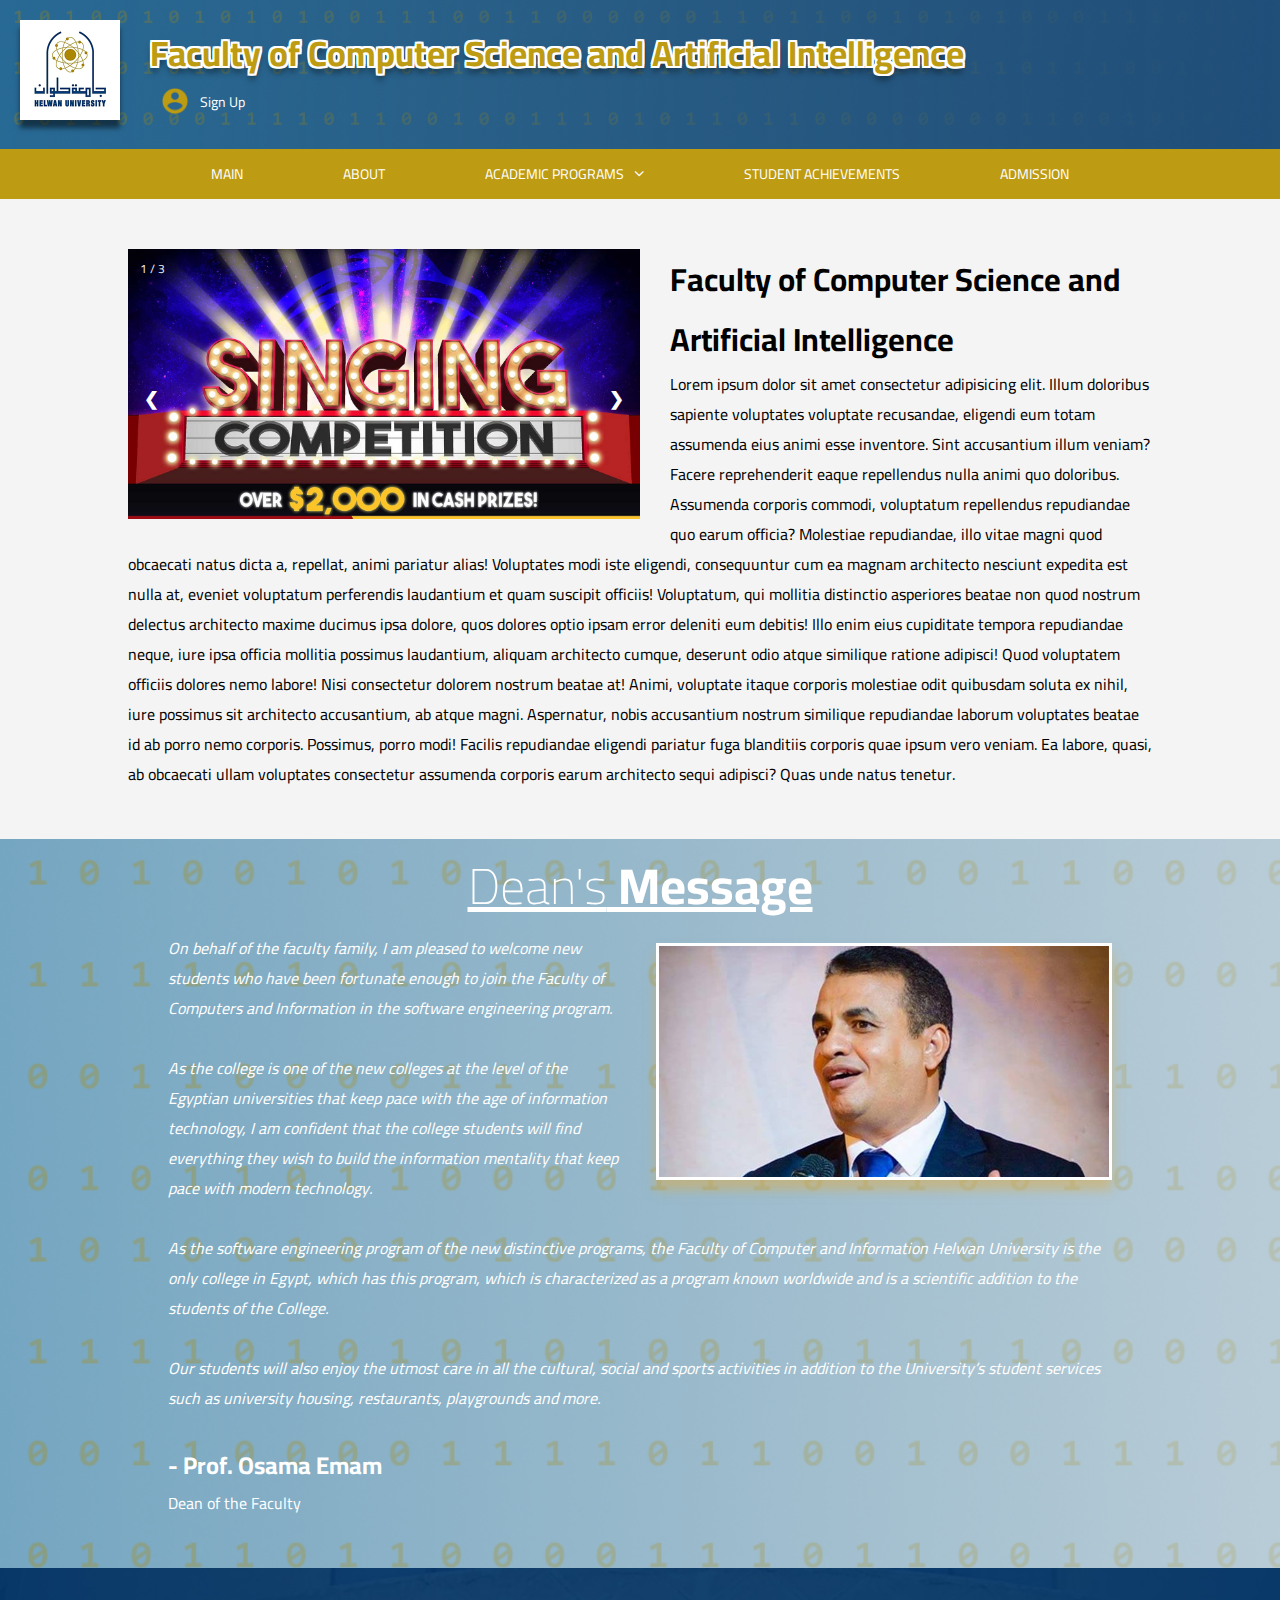
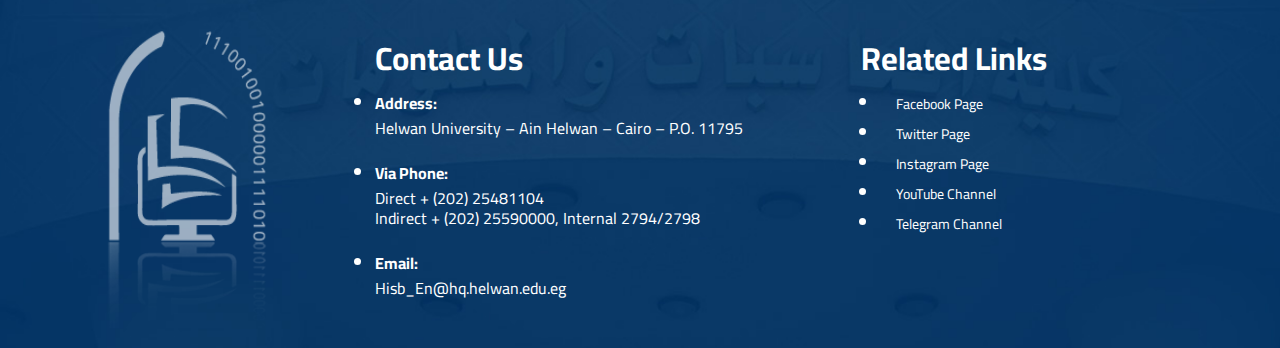
<file: Final/index.html>
<!DOCTYPE html>
<html>
    <head>
        <title>Faculty of Computer Science and Artificial Intelligence</title>

        <!--Google-->
        <link rel="preconnect" href="https://fonts.gstatic.com">
        <link href="https://fonts.googleapis.com/css2?family=Cairo:wght@400;600;700;900&display=swap" rel="stylesheet">
        <link rel="icon" href="images/helwan.jpg" type="image/ico">
        <link rel="stylesheet" href="style.css">
        <link rel="stylesheet" href="https://cdnjs.cloudflare.com/ajax/libs/font-awesome/4.7.0/css/font-awesome.min.css">
        <link rel="icon" href="images/footer_logo3.png" type="image/ico">
    </head>

    <body>
        <header id="main-header">
            <div id="logo">
                <div class="tooltip">
                    <a href="index.html"><img src="images/helwan.jpg" width="100px" height="100px"></a>
                        <span class="tooltiptext">Helwan University Logo</span>
                    </div>
                <div id="account-logo">
                    <h1>Faculty of Computer Science and Artificial Intelligence</h1>
                    <div id="account">
                        <a href="login.html">
                        <img src="images/account.png" width="30px" height="30px" alt="account">
                        <p>Sign Up</a></p>
                    </div>
                </div>
            </div>

        </header>   
        
        <nav>
            <ul>
                <li class="navbtn"><a href="index.html">Main</a></li>
                <li class="navbtn"><a href="#">About</a></li>
                <li class="navbtn">
                    <a href="#">Academic Programs</a>  
                    <i class="fa fa-angle-down"></i>
                    <ul class="dropdown">
                        <li class="navbtn"><a href="software.html">Software Engineering</a></li>
                        <li class="navbtn"><a href="medical.html">Medical Informatics</a></li>
                        <li class="navbtn"><a href="#">Computer Science</a></li>
                        <li class="navbtn"><a href="#">Information Systems</a></li>
                    </ul>
                </li>
                <li class="navbtn"><a href="#">Student Achievements</a></li>
                <li class="navbtn"><a href="#">Admission</a></li>
            </ul>
        </nav>
        
        <section>
            <div class="container">
                <div class="slideshow-container">

                    <div class="mySlides fade">
                    <div class="numbertext">1 / 3</div>
                    <img src="images/carousel/SingingComp-tv.jpg" style="width:100%">
                    </div>
                    
                    <div class="mySlides fade">
                    <div class="numbertext">2 / 3</div>
                    <img src="images/carousel/esports.jpg" style="width:100%">
                    </div>
                    
                    <div class="mySlides fade">
                    <div class="numbertext">3 / 3</div>
                    <img src="images/carousel/theatre.jpg" style="width:100%">
                    </div>
                    
                    <a class="prev" onclick="plusSlides(-1)">&#10094;</a>
                    <a class="next" onclick="plusSlides(1)">&#10095;</a>
                    
                    </div>
                  
                    <div class="section1">
                        <h1>Faculty of Computer Science and Artificial Intelligence</h1>
                    <p id="slidepar">Lorem ipsum dolor sit amet consectetur adipisicing elit. Illum doloribus sapiente voluptates voluptate recusandae, eligendi eum totam assumenda eius animi esse inventore. Sint accusantium illum veniam? Facere reprehenderit eaque repellendus nulla animi quo doloribus. Assumenda corporis commodi, voluptatum repellendus repudiandae quo earum officia? Molestiae repudiandae, illo vitae magni quod obcaecati natus dicta a, repellat, animi pariatur alias! Voluptates modi iste eligendi, consequuntur cum ea magnam architecto nesciunt expedita est nulla at, eveniet voluptatum perferendis laudantium et quam suscipit officiis! Voluptatum, qui mollitia distinctio asperiores beatae non quod nostrum delectus architecto maxime ducimus ipsa dolore, quos dolores optio ipsam error deleniti eum debitis! Illo enim eius cupiditate tempora repudiandae neque, iure ipsa officia mollitia possimus laudantium, aliquam architecto cumque, deserunt odio atque similique ratione adipisci! Quod voluptatem officiis dolores nemo labore! Nisi consectetur dolorem nostrum beatae at! Animi, voluptate itaque corporis molestiae odit quibusdam soluta ex nihil, iure possimus sit architecto accusantium, ab atque magni. Aspernatur, nobis accusantium nostrum similique repudiandae laborum voluptates beatae id ab porro nemo corporis. Possimus, porro modi! Facilis repudiandae eligendi pariatur fuga blanditiis corporis quae ipsum vero veniam. Ea labore, quasi, ab obcaecati ullam voluptates consectetur assumenda corporis earum architecto sequi adipisci? Quas unde natus tenetur.</p>
                    
                </section>
            </div>

            
            <div class="clr"></div>

        <section id="deans-message">
            <div class="container">
                <h1><span id="dean">Dean's</span> Message</h1>
                <img src="images/dean.jpg" alt="Prof. Osama">
                <i><p>On behalf of the faculty family, I am pleased to welcome new students who have been fortunate enough to join the Faculty of Computers and Information in the software engineering program.</p>
                    <br>
                    <p>As the college is one of the new colleges at the level of the Egyptian universities that keep pace with the age of information technology, I am confident that the college students will find everything they wish to build the information mentality that keep pace with modern technology.</p>
                    <br>
                    <p>As the software engineering program of the new distinctive programs, the Faculty of Computer and Information Helwan University is the only college in Egypt, which has this program, which is characterized as a program known worldwide and is a scientific addition to the students of the College.
                    </p>
                    <br>
                    <p>Our students will also enjoy the utmost care in all the cultural, social and sports activities in addition to the University’s student services such as university housing, restaurants, playgrounds and more.
                    </p>
                </i>
                <br>
                <h2>- Prof. Osama Emam</h2>
                <p>Dean of the Faculty</p>
            </div>
        </section>
            
        <footer id="footer">

            <img src="images/footer_logo3.png" width="175px"height="300px" alt="footer-logo" id="footer-logo">
            
            <div class="contact-method">
                <h1>Contact Us</h1>
                <div class="address">
                    <ul>
                        <li><b>Address:</b>
                        <p>Helwan University – Ain Helwan – Cairo – P.O. 11795</p></li>
                        <li><b>Via Phone:</b>
                            <p>Direct + (202) 25481104</p>
                            <p>Indirect + (202) 25590000, Internal 2794/2798</p></li>
                        <li><b>Email:</b> 
                            <p>Hisb_En@hq.helwan.edu.eg</p></li>
                    </ul>
                </div><br>
            </div>

            <div id="related-links">
                <h1>Related Links</h1>
                <ul>
                    <li><a href="#">Facebook Page</a></li>
                    <li><a href="#">Twitter Page</a></li>
                    <li><a href="#">Instagram Page</a></li>
                    <li><a href="#">YouTube Channel</a></li>
                    <li><a href="#">Telegram Channel</a></li>
                </ul>
            </div>

        </footer>
        <script src="script.js"></script>
    </body>
</html>
</file>
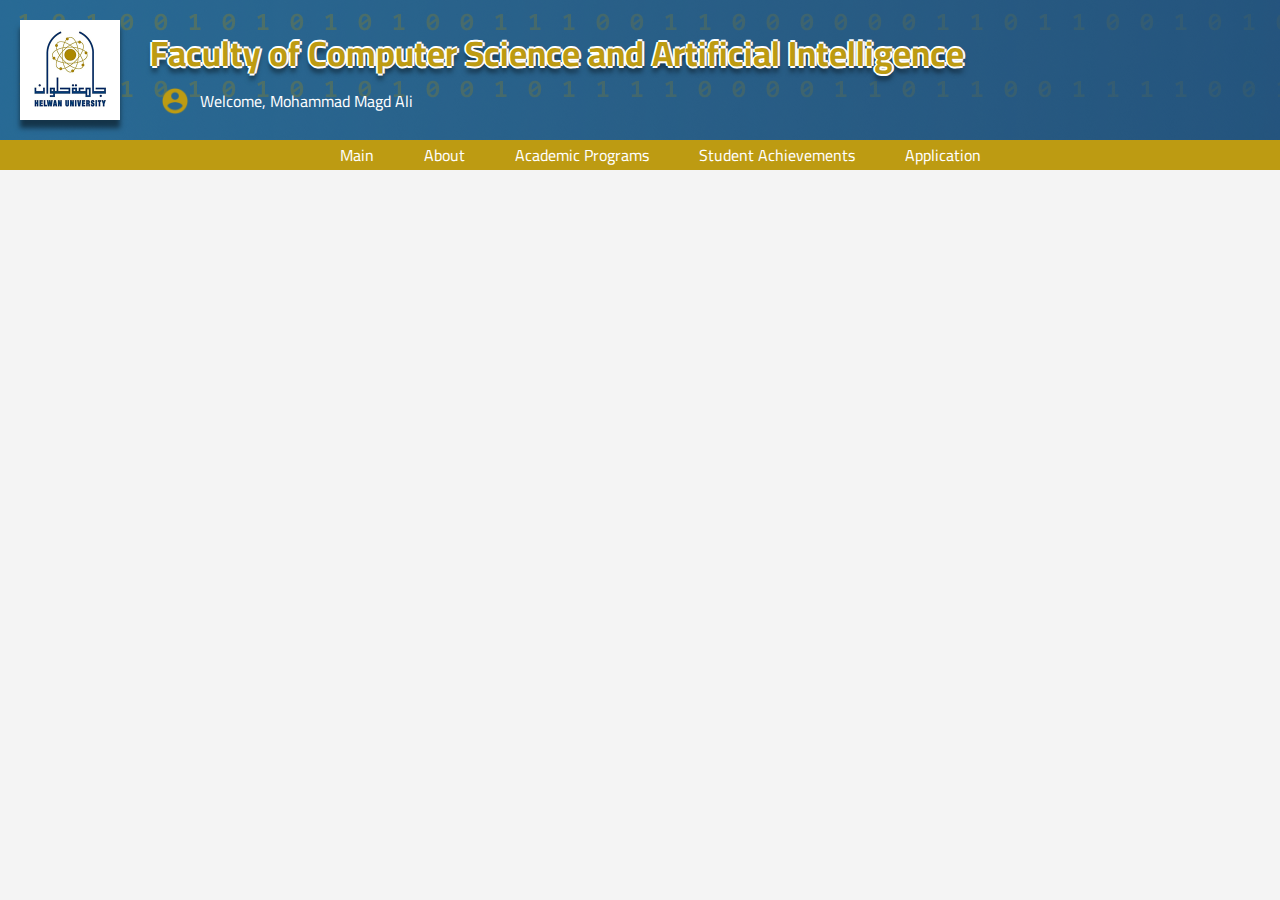
<file: Prototype/index.html>
<!DOCTYPE html>
<html>
    <head>
        <title>Faculty of Computer Science and Artificial Intelligence</title>

        <!--Google-->
        <link rel="preconnect" href="https://fonts.gstatic.com">
        <link href="https://fonts.googleapis.com/css2?family=Cairo:wght@400;600;700;900&display=swap" rel="stylesheet">
        
        <link rel="icon" href="images/helwan.jpg" type="image/ico">
        <link rel="stylesheet" href="style.css">
    </head>

    <body>
        <header id="main-header">
            <div id="logo">
                <img src="images/helwan.jpg" width="100px" height="100px">
                <div id="account-logo">
                    <h1>Faculty of Computer Science and Artificial Intelligence</h1>
                    <div id="account">
                        <img src="images/account.png" width="30px" height="30px" alt="account">
                        <p>Welcome, Mohammad Magd Ali</p>
                    </div>
                </div>
            </div>

        </header>

        <nav id="navbar">
            <ul class="clr">
                <li><a href="">Main</a></li>
                <li><a href="">About</a></li>
                <li><a href="">Academic Programs</a></li>
                <li><a href="">Student Achievements</a></li>
                <li><a href="">Application</a></li>
            </ul>
        </nav>

    </body>
</html>
</file>
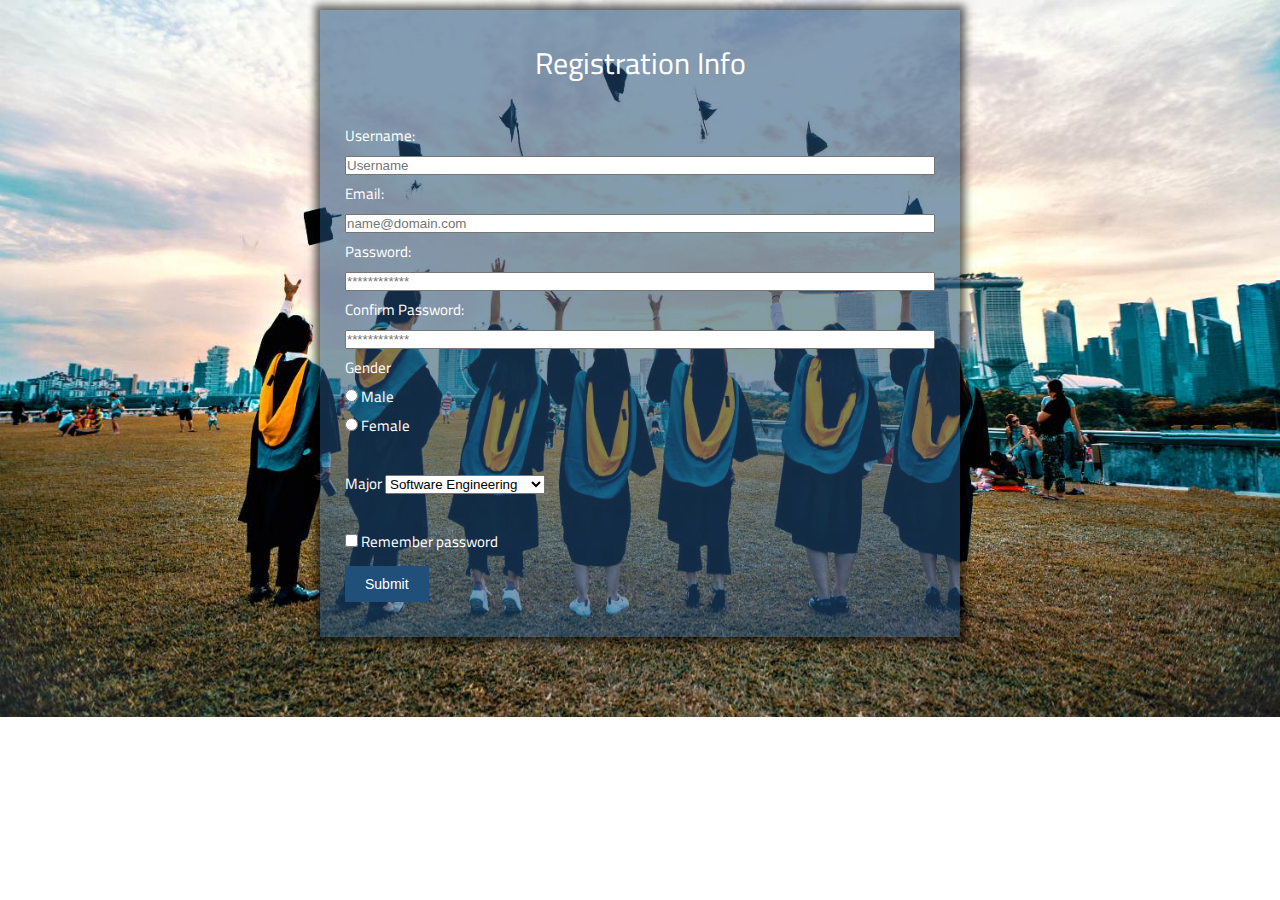
<file: Final/login.html>
<!DOCTYPE html>
<html lang="en">
<head>
    <meta charset="UTF-8">
    <meta http-equiv="X-UA-Compatible" content="IE=edge">
    <meta name="viewport" content="width=device-width, initial-scale=1.0">
    <title>Log in</title>
    <link rel="preconnect" href="https://fonts.gstatic.com">
    <link href="https://fonts.googleapis.com/css2?family=Cairo:wght@400;600;700;900&display=swap" rel="stylesheet">

    <link rel="stylesheet" href="style.css">
</head>
<body id="register-body">
    <form id="registration-form" name="registration-form">
        <div id="form-container">
            <p id="form-header">Registration Info</p>
            <label for="username">Username: </label>
            <input type="text" placeholder="Username" required><br>

            <label for="email">Email: </label>
            <input type="email" placeholder="name@domain.com" name="email" id="email"><br>

            <label for="password">Password: </label>
            <input type="password" placeholder="************" minlength="8" required><br>

            <label for="confirm password">Confirm Password: </label>
            <input type="password" range=""placeholder="************"minlength="8"required><br>

            <label for="gender">Gender</label><br>
            <input name="gender" type="radio" required>
            <label for="male">Male</label><br>
            <input name="gender" type="radio" required>
            <label for="female">Female</label><br><br>

            <div id="major-selection">
                <label for="major">Major </label>
                <select>
                    <option value="software engineering">Software Engineering</option>
                    <option value="computer science">Computer Science</option>
                    <option value="information systems">Information systems</option>
                    <option value="information technology">Information Technology</option>
                    <option value="medical informatics">Medical Informatics</option>
                </select>
            </div>
            <br>

            <input type="checkbox">
            <label for="remember-password">Remember password</label>

            <button type="submit" value="Submit" onclick="ValidateEmail(document.registration-form.email)"><a href="index.html">Submit</a></button>
        </div>
    </form>
    <script src="script.js"></script>
</body>
</html>
</file>
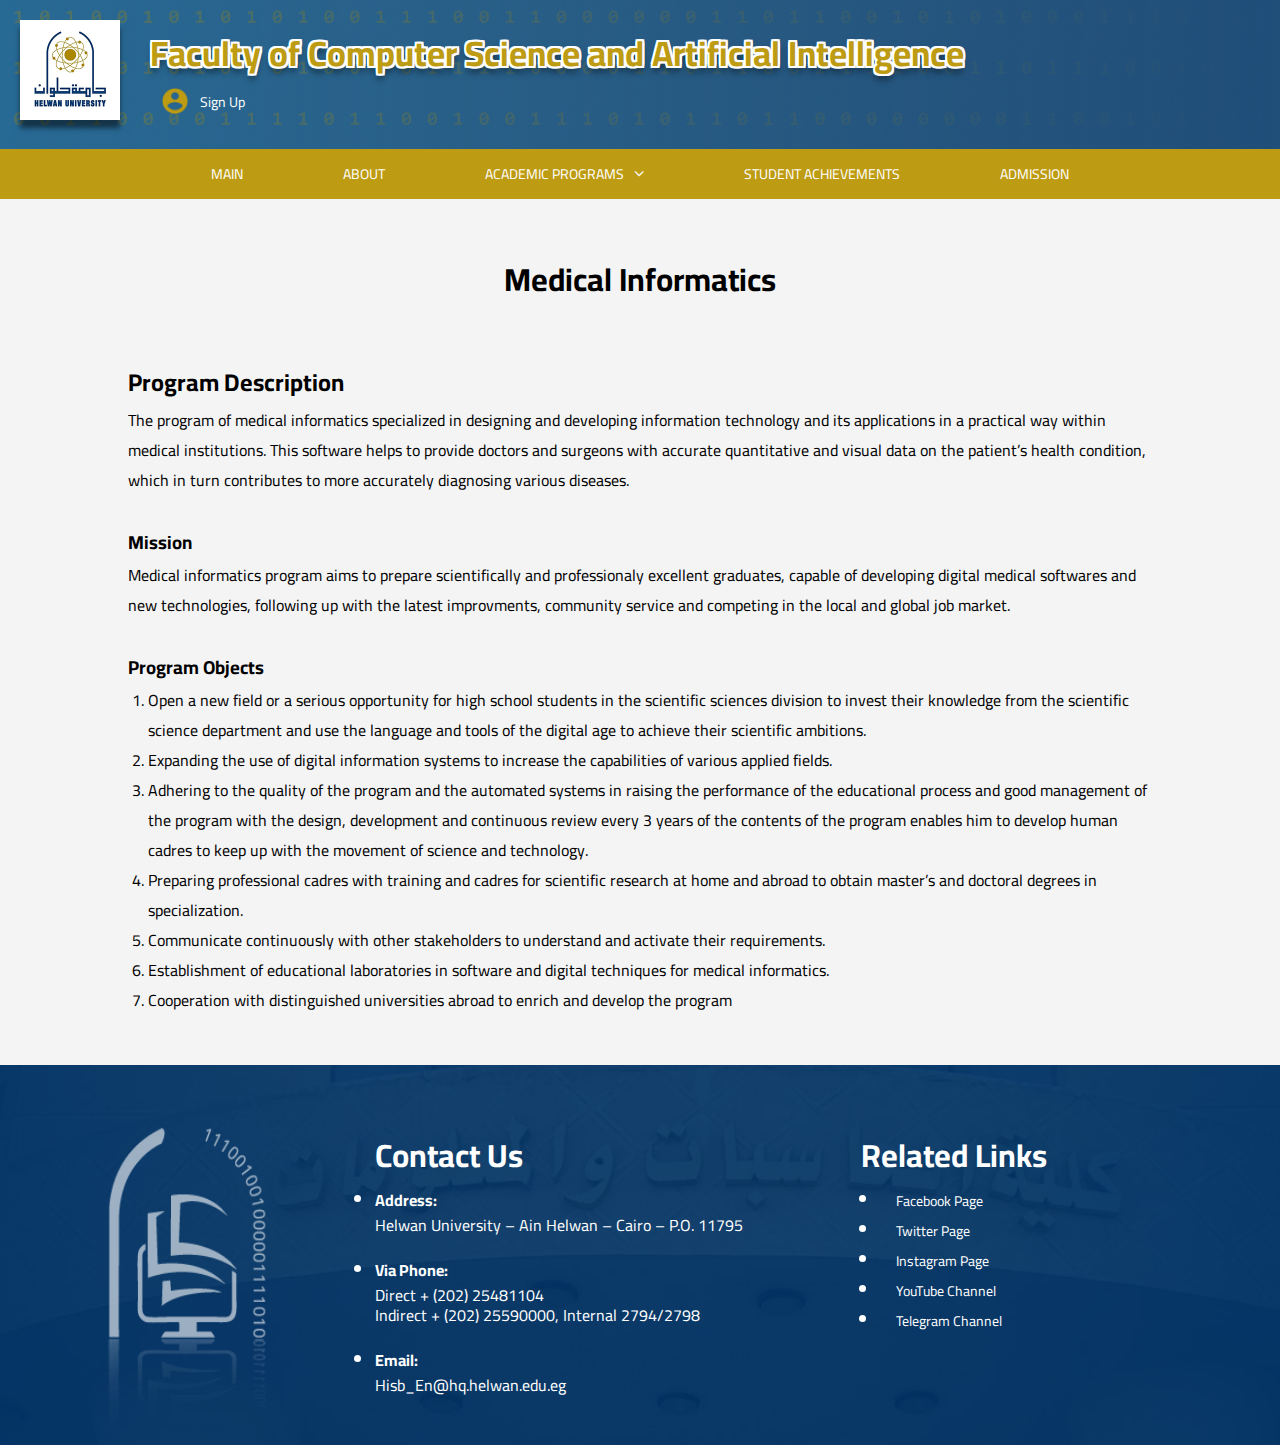
<file: Final/medical.html>
<!DOCTYPE html>
<html lang="en">
<head>
    <meta charset="UTF-8">
    <meta http-equiv="X-UA-Compatible" content="IE=edge">
    <meta name="viewport" content="width=device-width, initial-scale=1.0">
    <title>Medical Informatics Program</title>

    <link rel="preconnect" href="https://fonts.gstatic.com">
    <link rel="stylesheet" href="https://cdnjs.cloudflare.com/ajax/libs/font-awesome/4.7.0/css/font-awesome.min.css">
    <link href="https://fonts.googleapis.com/css2?family=Cairo:wght@400;600;700;900&display=swap" rel="stylesheet">
    <link href="style.css" rel="stylesheet">
   

</head>
<body>
    <header id="main-header">
        <div id="logo">
            <div class="tooltip">
                <a href="index.html"><img src="images/helwan.jpg" width="100px" height="100px"></a>
                    <span class="tooltiptext">Helwan University Logo</span>
                </div>
            <div id="account-logo">
                <h1>Faculty of Computer Science and Artificial Intelligence</h1>
                <div id="account">
                    <a href="login.html">
                    <img src="images/account.png" width="30px" height="30px" alt="account">
                    <p>Sign Up</a></p>
                </div>
            </div>
        </div>

    </header>   
    
    <nav>
        <ul>
            <li class="navbtn"><a href="index.html">Main</a></li>
            <li class="navbtn"><a href="#">About</a></li>
            <li class="navbtn">
                <a href="#">Academic Programs</a>  
                <i class="fa fa-angle-down"></i>
                <ul class="dropdown">
                    <li class="navbtn"><a href="software.html">Software Engineering</a></li>
                    <li class="navbtn"><a href="medical.html">Medical Informatics</a></li>
                    <li class="navbtn"><a href="#">Computer Science</a></li>
                    <li class="navbtn"><a href="#">Information Systems</a></li>
                </ul>
            </li>
            <li class="navbtn"><a href="#">Student Achievements</a></li>
            <li class="navbtn"><a href="#">Admission</a></li>
        </ul>
    </nav>
    
    <section id="bio">
        <div class="container">
            <h1 id="bio-head">Medical Informatics </h1>
            <h2>Program Description</h2>
            <P>The program of medical informatics  specialized in designing and developing information technology and its applications in a practical way within medical institutions. This software helps to provide doctors and surgeons with accurate quantitative and visual data on the patient’s health condition, which in turn contributes to more accurately diagnosing various diseases.</P><br>
            <h3>Mission</h3>
            <p>Medical informatics program aims to prepare scientifically and professionaly excellent graduates, capable of developing digital medical softwares and new technologies, following up with the latest improvments, community service and competing in the local and global job market.</p>
            <br>
            <h3>Program Objects</h3>
            <ol id="medical-objects">
                <li>Open a new field or a serious opportunity for high school students in the scientific sciences division to invest their knowledge from the scientific science department and use the language and tools of the digital age to achieve their scientific ambitions.</li>
                <li>Expanding the use of digital information systems to increase the capabilities of various applied fields.</li>
                <li>Adhering to the quality of the program and the automated systems in raising the performance of the educational process and good management of the program with the design, development and continuous review every 3 years of the contents of the program enables him to develop human cadres to keep up with the movement of science and technology.</li>
                <li>Preparing professional cadres with training and cadres for scientific research at home and abroad to obtain master’s and doctoral degrees in specialization.</li>
                <li>Communicate continuously with other stakeholders to understand and activate their requirements.</li>
                <li>Establishment of educational laboratories in software and digital techniques for medical informatics.</li>
                <li>Cooperation with distinguished universities abroad to enrich and develop the program</li>
            </ol>
        </div>
    </section>




    
    <div class="clr"></div>
        <footer id="footer">

            <img src="images/footer_logo3.png" width="175px"height="300px" alt="footer-logo" id="footer-logo">
            
            <div class="contact-method">
                <h1>Contact Us</h1>
                <div class="address">
                    <ul>
                        <li><b>Address:</b>
                        <p>Helwan University – Ain Helwan – Cairo – P.O. 11795</p></li>
                        <li><b>Via Phone:</b>
                            <p>Direct + (202) 25481104</p>
                            <p>Indirect + (202) 25590000, Internal 2794/2798</p></li>
                        <li><b>Email:</b> 
                            <p>Hisb_En@hq.helwan.edu.eg</p></li>
                    </ul>
                </div><br>
            </div>

            <div id="related-links">
                <h1>Related Links</h1>
                <ul>
                    <li><a href="#">Facebook Page</a></li>
                    <li><a href="#">Twitter Page</a></li>
                    <li><a href="#">Instagram Page</a></li>
                    <li><a href="#">YouTube Channel</a></li>
                    <li><a href="#">Telegram Channel</a></li>
                </ul>
            </div>

        </footer>
        
    
</body>
</html>
</file>
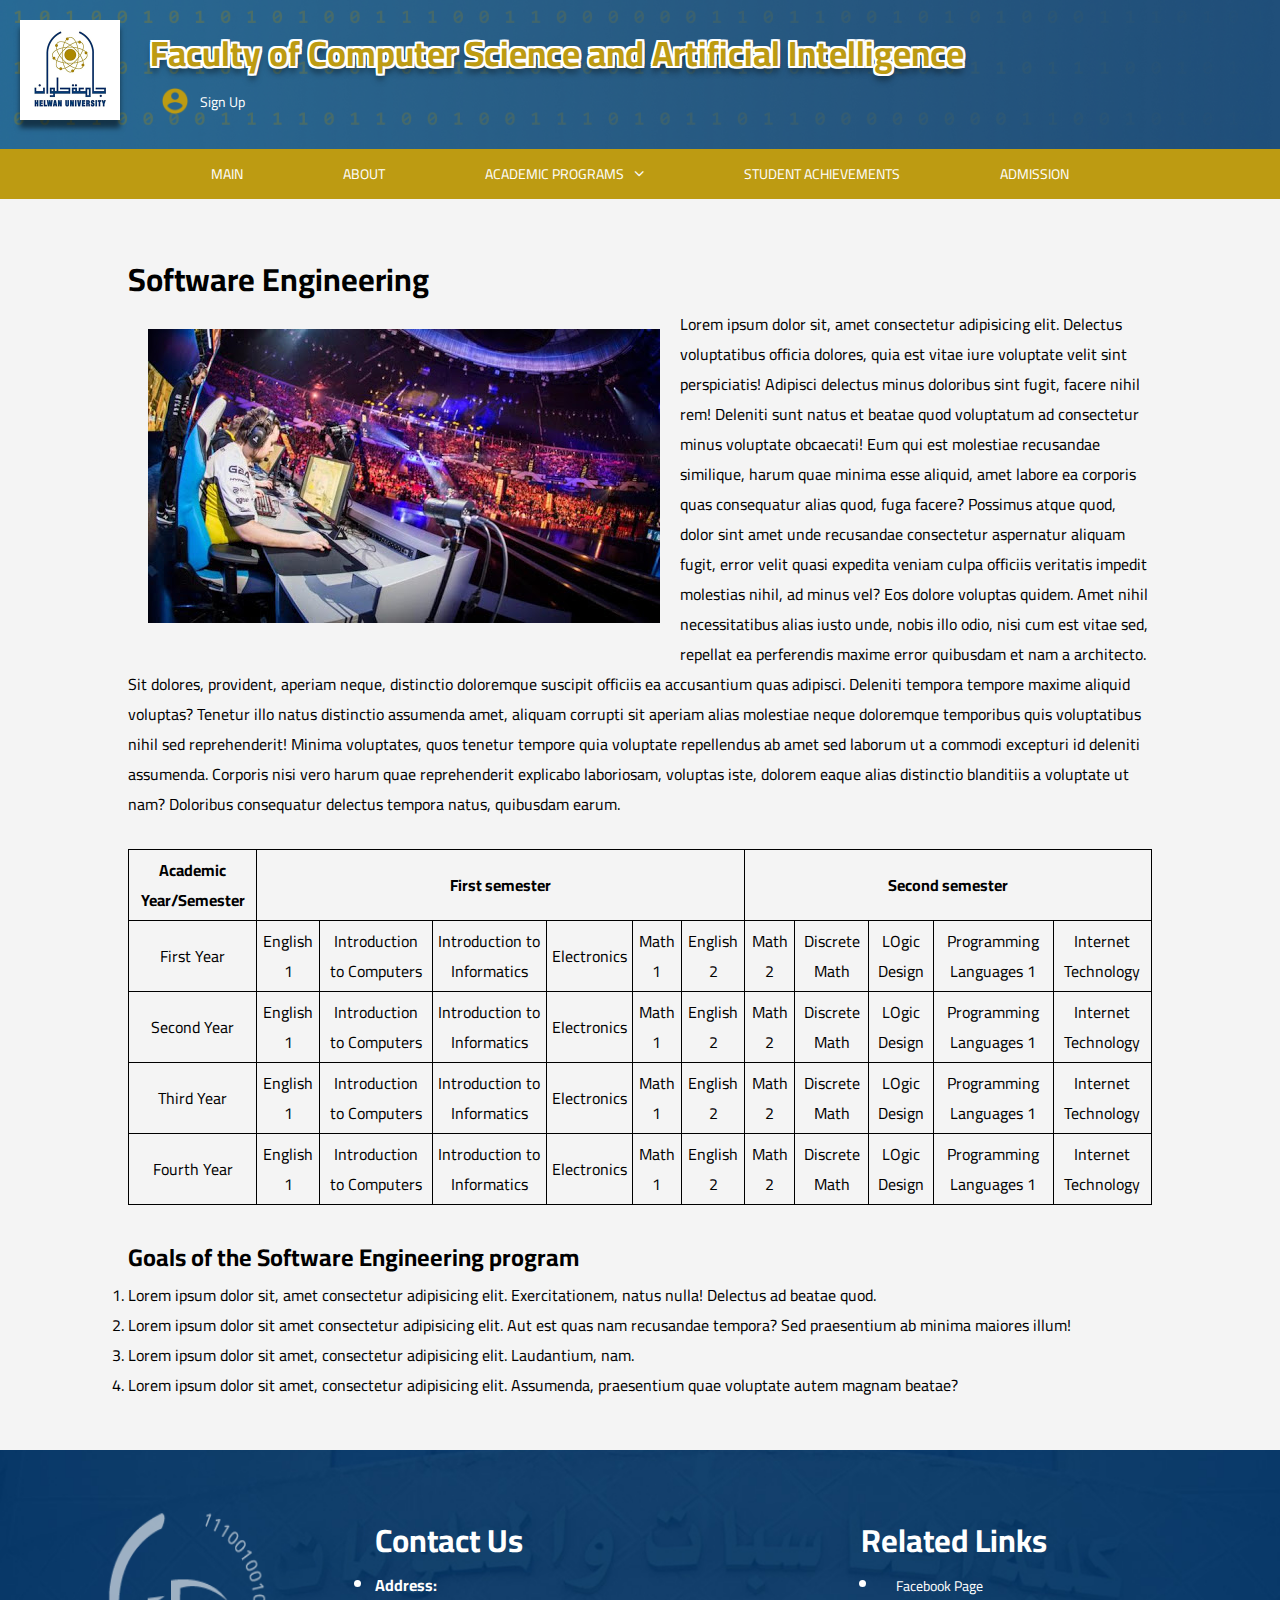
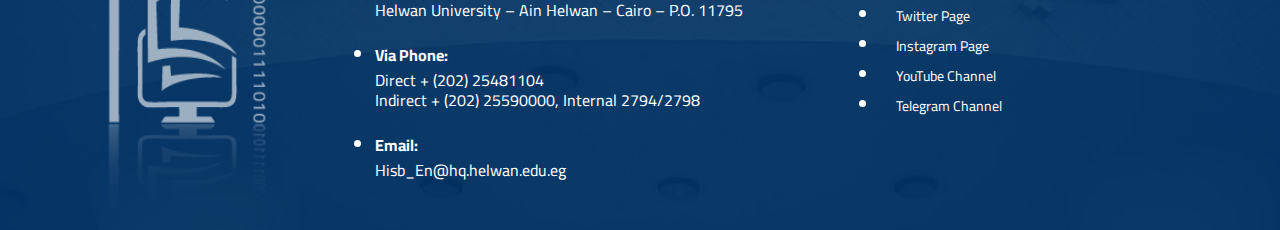
<file: Final/software.html>
<!DOCTYPE html>
<html lang="en">
<head>
    <meta charset="UTF-8">
    <meta http-equiv="X-UA-Compatible" content="IE=edge">
    <meta name="viewport" content="width=device-width, initial-scale=1.0">
    <link rel="preconnect" href="https://fonts.gstatic.com">
    <link rel="stylesheet" href="https://cdnjs.cloudflare.com/ajax/libs/font-awesome/4.7.0/css/font-awesome.min.css">
    <link href="https://fonts.googleapis.com/css2?family=Cairo:wght@400;600;700;900&display=swap" rel="stylesheet">

    <title>Software program</title>
    <link href="style.css" rel="stylesheet">
</head>
<body class="binary-bg">

    <header id="main-header">
        <div id="logo">
            <div class="tooltip">
                <a href="index.html"><img src="images/helwan.jpg" width="100px" height="100px"></a>
                    <span class="tooltiptext">Helwan University Logo</span>
                </div>
            <div id="account-logo">
                <h1>Faculty of Computer Science and Artificial Intelligence</h1>
                <div id="account">
                    <a href="login.html">
                    <img src="images/account.png" width="30px" height="30px" alt="account">
                    <p>Sign Up</a></p>
                </div>
            </div>
        </div>

    </header>   
    
    <nav>
        <ul>
            <li class="navbtn"><a href="index.html">Main</a></li>
            <li class="navbtn"><a href="#">About</a></li>
            <li class="navbtn">
                <a href="#">Academic Programs</a>  
                <i class="fa fa-angle-down"></i>
                <ul class="dropdown">
                    <li class="navbtn"><a href="software.html">Software Engineering</a></li>
                    <li class="navbtn"><a href="medical.html">Medical Informatics</a></li>
                    <li class="navbtn"><a href="#">Computer Science</a></li>
                    <li class="navbtn"><a href="#">Information Systems</a></li>
                </ul>
            </li>
            <li class="navbtn"><a href="#">Student Achievements</a></li>
            <li class="navbtn"><a href="#">Admission</a></li>
        </ul>
    </nav>
    
    <div class="container" id="bio">
        <h1>Software Engineering</h1>
        <img src="images/carousel/esports.jpg" class="float">
        <p >Lorem ipsum dolor sit, amet consectetur adipisicing elit. Delectus voluptatibus officia dolores, quia est vitae iure voluptate velit sint perspiciatis! Adipisci delectus minus doloribus sint fugit, facere nihil rem! Deleniti sunt natus et beatae quod voluptatum ad consectetur minus voluptate obcaecati! Eum qui est molestiae recusandae similique, harum quae minima esse aliquid, amet labore ea corporis quas consequatur alias quod, fuga facere? Possimus atque quod, dolor sint amet unde recusandae consectetur aspernatur aliquam fugit, error velit quasi expedita veniam culpa officiis veritatis impedit molestias nihil, ad minus vel? Eos dolore voluptas quidem. Amet nihil necessitatibus alias iusto unde, nobis illo odio, nisi cum est vitae sed, repellat ea perferendis maxime error quibusdam et nam a architecto. Sit dolores, provident, aperiam neque, distinctio doloremque suscipit officiis ea accusantium quas adipisci. Deleniti tempora tempore maxime aliquid voluptas? Tenetur illo natus distinctio assumenda amet, aliquam corrupti sit aperiam alias molestiae neque doloremque temporibus quis voluptatibus nihil sed reprehenderit! Minima voluptates, quos tenetur tempore quia voluptate repellendus ab amet sed laborum ut a commodi excepturi id deleniti assumenda. Corporis nisi vero harum quae reprehenderit explicabo laboriosam, voluptas iste, dolorem eaque alias distinctio blanditiis a voluptate ut nam? Doloribus consequatur delectus tempora natus, quibusdam earum.</p>
        <table id="table">
            <thead>
                <tr>
                    <th>Academic Year/Semester</th>
                    <th colspan="6">First semester</th>
                    <th colspan="6">Second semester</th>

                </tr>
            </thead>
            <tbody>
                <tr>
                    <td>First Year</td>
                    <td>English 1</td>
                    <td>Introduction to Computers</td>
                    <td>Introduction to Informatics</td>
                    <td>Electronics</td>
                    <td>Math 1</td>
                    <td>English 2</td>
                    <td>Math 2</td>
                    <td>Discrete Math</td>
                    <td>LOgic Design</td>
                    <td>Programming Languages 1</td>
                    <td>Internet Technology </td>
                </tr>
                <tr>
                    <td>Second Year</td>
                    <td>English 1</td>
                    <td>Introduction to Computers</td>
                    <td>Introduction to Informatics</td>
                    <td>Electronics</td>
                    <td>Math 1</td>
                    <td>English 2</td>
                    <td>Math 2</td>
                    <td>Discrete Math</td>
                    <td>LOgic Design</td>
                    <td>Programming Languages 1</td>
                    <td>Internet Technology </td>
                </tr>
                <tr>
                    <td>Third Year</td>
                    <td>English 1</td>
                    <td>Introduction to Computers</td>
                    <td>Introduction to Informatics</td>
                    <td>Electronics</td>
                    <td>Math 1</td>
                    <td>English 2</td>
                    <td>Math 2</td>
                    <td>Discrete Math</td>
                    <td>LOgic Design</td>
                    <td>Programming Languages 1</td>
                    <td>Internet Technology </td>
                </tr>
                <tr>
                    <td>Fourth Year</td>
                    <td>English 1</td>
                    <td>Introduction to Computers</td>
                    <td>Introduction to Informatics</td>
                    <td>Electronics</td>
                    <td>Math 1</td>
                    <td>English 2</td>
                    <td>Math 2</td>
                    <td>Discrete Math</td>
                    <td>LOgic Design</td>
                    <td>Programming Languages 1</td>
                    <td>Internet Technology </td>
                </tr>

            </tbody>
        </table>

        <h2>Goals of the Software Engineering program</h2>
        <ol>
            <li>Lorem ipsum dolor sit, amet consectetur adipisicing elit. Exercitationem, natus nulla! Delectus ad beatae quod.</li>
            <li>Lorem ipsum dolor sit amet consectetur adipisicing elit. Aut est quas nam recusandae tempora? Sed praesentium ab minima maiores illum!</li>
            <li>Lorem ipsum dolor sit amet, consectetur adipisicing elit. Laudantium, nam.</li>
            <li>Lorem ipsum dolor sit amet, consectetur adipisicing elit. Assumenda, praesentium quae voluptate autem magnam beatae?</li>
        </ol>
    </div>
    
    <div class="clr"></div>
        <footer id="footer">

            <img src="images/footer_logo3.png" width="175px"height="300px" alt="footer-logo" id="footer-logo">
            
            <div class="contact-method">
                <h1>Contact Us</h1>
                <div class="address">
                    <ul>
                        <li><b>Address:</b>
                        <p>Helwan University – Ain Helwan – Cairo – P.O. 11795</p></li>
                        <li><b>Via Phone:</b>
                            <p>Direct + (202) 25481104</p>
                            <p>Indirect + (202) 25590000, Internal 2794/2798</p></li>
                        <li><b>Email:</b> 
                            <p>Hisb_En@hq.helwan.edu.eg</p></li>
                    </ul>
                </div><br>
            </div>

            <div id="related-links">
                <h1>Related Links</h1>
                <ul>
                    <li><a href="#">Facebook Page</a></li>
                    <li><a href="#">Twitter Page</a></li>
                    <li><a href="#">Instagram Page</a></li>
                    <li><a href="#">YouTube Channel</a></li>
                    <li><a href="#">Telegram Channel</a></li>
                </ul>
            </div>

        </footer>
</body>
</html>
</file>
<file: Final/style.css>
*{
   margin:0;
   padding:0;
}


body{
    font-family: 'Cairo', sans-serif;
    background: #f4f4f4;
    margin:0;
}

.container{
    width: 80%;
    margin: auto;
}

a{
    text-decoration: none;
    color:white;
    font-size: 14px;
}

.clr{
    clear:both;
}

#main-header{
    background: #204F7A;
    background-image: url('images/Pattern.png');
    background-size:100%;
    background-repeat:repeat-y;
    color: #BD9B12;
    padding: 20px;
    display: flex;
    
}

#logo{
    display: flex;
}

#main-header h1{
    font-size: 35px;
    font-weight: 700;
    text-shadow: 2px 0px white, 0px 2px white, -2px 0px white, 0 -2px white, 2px 2px 0 white, -2px -2px 0 white, 2px -2px white, -2px 2px white, 0 6px 6px rgb(0 0 0 / 50%);
    margin:auto;
}

#main-header img{
    box-shadow: 0 8px 5px rgba(0, 0, 0, .5);
    transition: transform 200ms ease;
    margin: 0;
}


#main-header .tooltip img:hover{
    transform: scale(1.1);
    cursor: pointer;
}

#account{
    display: flex;
}

#account p{
    margin: 0;
    padding: 0;
    color: white;
}

#account img{
    box-shadow: 0 0 0 white;
    margin: 0 10px;
}

#account-logo{
    margin-left: 30px;
}





/* Navigation Bar */
nav {
    z-index: 1;
    margin-bottom: 50px;
    background: #BD9B12;
    height: 50px;
    display: flex;
    justify-content: center;
    align-items: center;
    text-transform: uppercase;
}

/* Space between the dropdown arrow and the text */
nav i{
    padding-left: 10px;
}

nav ul{
    list-style: none;
    display: flex;
    justify-content: center;
    align-content: center;
    padding: 0;
    margin: 0;
}

nav ul li{
    padding: 12px 50px;
}

nav a{
    transition: background 100ms;
}

nav ul li, nav ul a{
    margin: 0;
    text-decoration: none;
    color: white;
    text-align: center;
    display: flex;
    justify-content: center;
    align-items:baseline;
    transition: background 100ms;
}

nav ul li:hover{
    background: white;
    color: #BD9B12;
}

nav ul li:hover a{
    color: #BD9B12;
}

/* Dropdown Menus */
nav ul li ul{
    visibility: hidden;
    position:absolute;
    margin-top: 38px;
    display: flex;
    flex-direction: column;
    padding: 0;
    background: #BD9B12;    
    z-index: 1;
}

nav ul .navbtn li a{
    color: white;
}

nav ul .navbtn:hover ul{
    visibility: visible;
    background: #BD9B12;
}

nav ul li ul li:hover a{
    color: #BD9B12;
}





.tooltip {
    position: relative;
    display: inline-block;
}

.tooltiptext{
    position: absolute;
    font-size: 14px;
    z-index: 1;
    text-align: center;
    border-radius: 5px;
    margin-left: -100px;
    margin-top: 105px;
    background: black;
    color:white;
    opacity: 0;
    transition: opacity 200ms;
    line-height: 1.5;
}

.tooltip:hover .tooltiptext{
    opacity: .7;
}

#footer{
    background-image: url(images/background-footer.jpg);
    padding-left: 100px;
    padding-top: 60px;
    background-size: 2000px;
    background-position:center;
    display: flex;
    color: white;
}
#footer-logo{
    margin-right: 100px;    
}

.contact-method li{
    margin-bottom: 20px;
}

.contact-method p{
    line-height: 20px;
}

#related-links, #related-links a, #related-links ul{
    margin-left: 10%;
    color: white;
    text-decoration: none;
}

/* Registeration */
#form-header{
    text-align: center;
    margin-bottom:30px;
    font-size: 30px;
}

#register-body{
    background: url(images/register.jpg);
    background-repeat: no-repeat;
    background-attachment: fixed;
    background-size: 100%;
    color: white;

}

#registration-form{
    background: #204e7a8e;
    font-size: 15px;
    width: 50%;
    padding: 25px;
    margin: 10px auto;
    box-shadow: 0px 0px 8px 5px rgba(0, 0, 0, .6);
}

#form-container input[type=text], input[type=email], input[type=password]{
    margin-bottom:4px;
    width: 100%;
}

#registration-form button{
    margin: 10px 0px;
    display: block;
    background: #204F7A;
    border: 0px;
    padding: 10px 20px;
    color: white;
}

* {box-sizing: border-box}

.mySlides {display: none}

.slideshow-container {
    float: left;
    width:50%;
    position: relative;
    margin-right: 30px;
}

.prev, .next {
    cursor: pointer;
    position: absolute;
    top: 50%;
    width: auto;
    padding: 16px;
    margin-top: -22px;
    color: white;
    font-weight: bold;
    font-size: 18px;
    transition: 0.6s ease;
    border-radius: 0 3px 3px 0;
    user-select: none;
}

.next {
    right: 0;
    border-radius: 3px 0 0 3px;
}

.prev:hover, .next:hover {
  background-color: rgba(0,0,0,0.8);
}

.numbertext {
  color: #f2f2f2;
  font-size: 12px;
  padding: 8px 12px;
  position: absolute;
  top: 0;
}


.fade {
  -webkit-animation-name: fade;
  -webkit-animation-duration: 1.5s;
  animation-name: fade;
  animation-duration: 1.5s;
}

@-webkit-keyframes fade {
  from {opacity: .4} 
  to {opacity: 1}
}

@keyframes fade {
  from {opacity: .4} 
  to {opacity: 1}
}

@media only screen and (max-width: 300px) {
  .prev, .next,.text {font-size: 11px}
}
  table, tr, th,td{
     border: 1px black solid;
     border-collapse: collapse;
     padding: 5px;
     text-align:center;
     margin: 30px 0px;
  }

  .float{
      float: left;
      margin: 20px;
  }
  

#deans-message{
    margin: 50px 0px;
    margin-bottom: 0;
    background: url(images/Pattern.png);
    background-size: 200%;
    color: white;
    padding: 50px;
    padding-top: 0;
}

#deans-message img{
    float: right;
    border: white 3px solid;
    margin: 10px 0 5px 30px;
    box-shadow: rgba(216, 172, 78, 0.541) 0 10px 10px;
    transition: transform 200ms, box-shadow 200ms;
}

#deans-message img:hover{
    transform: rotate(-3deg) scale(1.07);
    box-shadow: rgba(216, 172, 78, 0.541) 0 20px 20px;
}

#deans-message h1{
    font-size: 50px;
    text-align: center;
    text-decoration: underline;
    font-weight: bolder;
}

#deans-message #dean{
    font-weight: 200;
}
#medical-objects{
    margin-left: 20px;
}
.medical-img{
 width: 25%;
 height: 30%;
}
#bio-head{
    text-align: center;
    margin-bottom: 5%;
}


#bio{
    margin-bottom: 50px;
}
</file>
<file: Prototype/style.css>
body{
    font-family: 'Cairo', sans-serif;
    background: #f4f4f4;
    margin:0;
}

.clr{
    clear:both;
}

#main-header{
    background: #204F7A;
    background-image: url('images/Pattern.png');
    background-repeat:repeat-y;
    color: #BD9B12;
    padding: 20px;
    display: flex;
}

#logo{
    display: flex;
}

#main-header h1{
    font-size: 35px;
    font-weight: 700;
    text-shadow: 2px 0px white, 0px 2px white, -2px 0px white, 0 -2px white, 0 6px 5px rgba(0, 0, 0, .5);
    margin:auto;
}

#main-header img{
    margin-right: 30px;
    box-shadow: 0 8px 5px rgba(0, 0, 0, .5);
}


#account{
    display: flex;
}

#account p{
    margin: 0;
    padding: 0;
    color: white;
}

#account img{
    box-shadow: 0 0 0 white;
    margin: 0 10px;
}

#navbar ul{
    text-align: center;
    background:#BD9B12;
    margin: 0;
    display: flex;
    justify-content: center;
}

#navbar li{
    display: inline;
    list-style: none;
    padding: 0 5px;
}

#navbar a{
    text-decoration: none;
    color: white;
    padding: 0 20px;
}

#navbar a:hover{
    background:#204F7A;
    box-shadow: 0 0 10px cadetblue;
}
</file>
